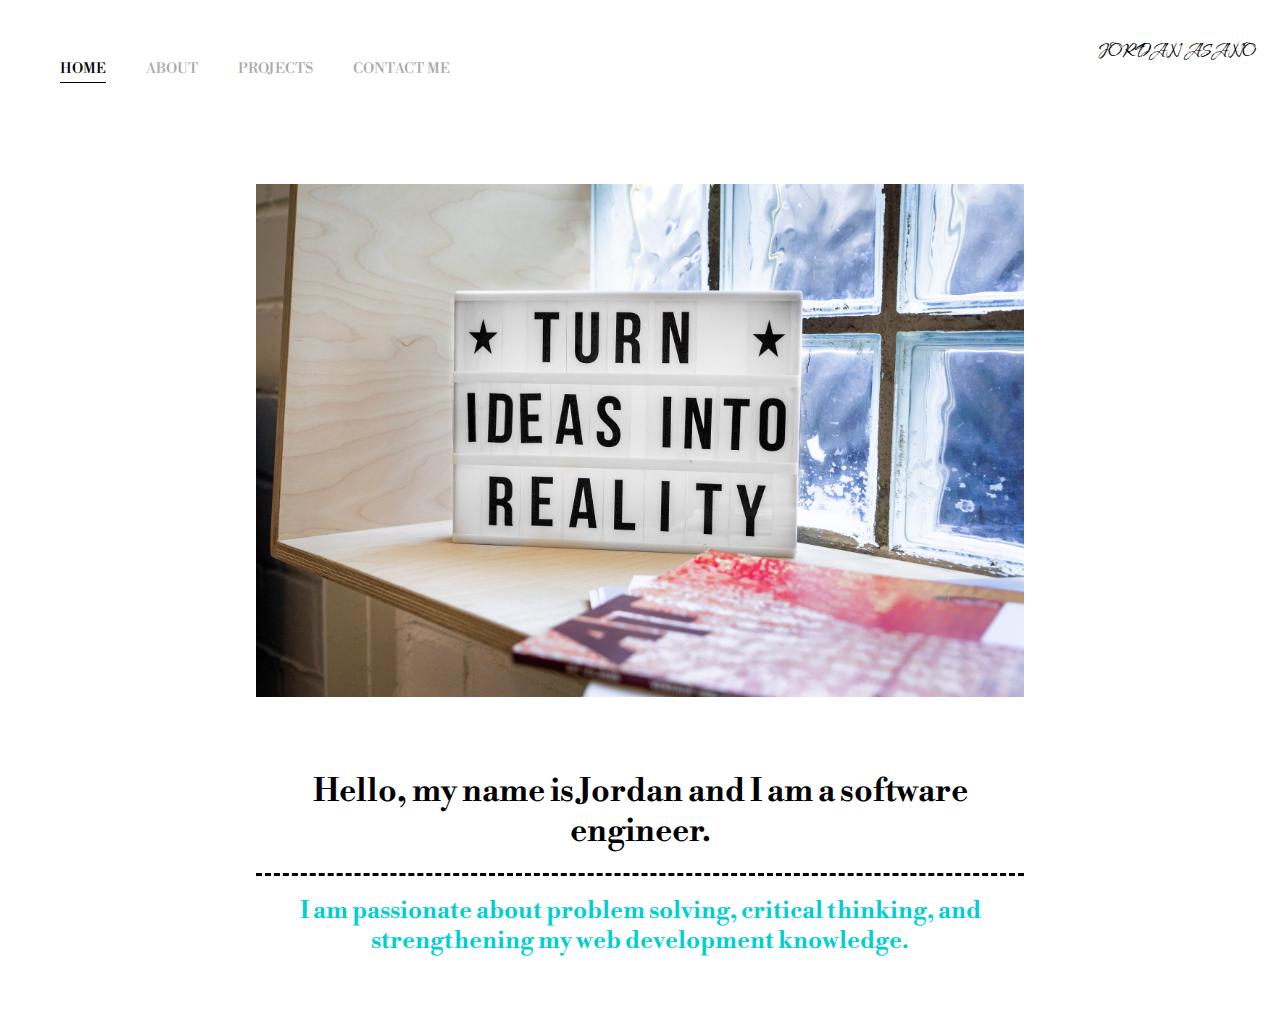
<file: index.html>
<!DOCTYPE html>
<html>

<head>
    <meta charset="utf-8" />
    <title>Home Page</title>
    <link
        href="https://fonts.googleapis.com/css2?family=Libre+Bodoni:ital,wght@1,400;1,700&family=Water+Brush&display=swap"
        rel="stylesheet">
    <link rel="stylesheet" href="styles.css">
</head>

<body>
    <div class="container">
        <div class="nav-wrapper">
            <div class="left-side">
                <div class="nav-link-wrapper active-nav-link">
                    <a href="/jordanasano">HOME</a>
                </div>
                <div class="nav-link-wrapper">
                    <a href="/jordanasano/about.html">ABOUT</a>
                </div>
                <div class="nav-link-wrapper">
                    <a href="/jordanasano/projects.html">PROJECTS</a>
                </div>
                <div class="nav-link-wrapper">
                    <a href="/jordanasano/contact.html">CONTACT ME</a>
                </div>
            </div>
            <div class="right-side">
                <div>JORDAN ASANO</div>
            </div>
        </div>
        <div class="home-wrapper">
            <div class="home-image" style="background-image:url(images/picture1.jpg)"></div>
            <h1>Hello, my name is Jordan and I am a software engineer.</h1>
            <h2>I am passionate about problem solving, critical thinking, and strengthening my web development
                knowledge.</h2>
        </div>
    </div>
</body>
</html>
</file>
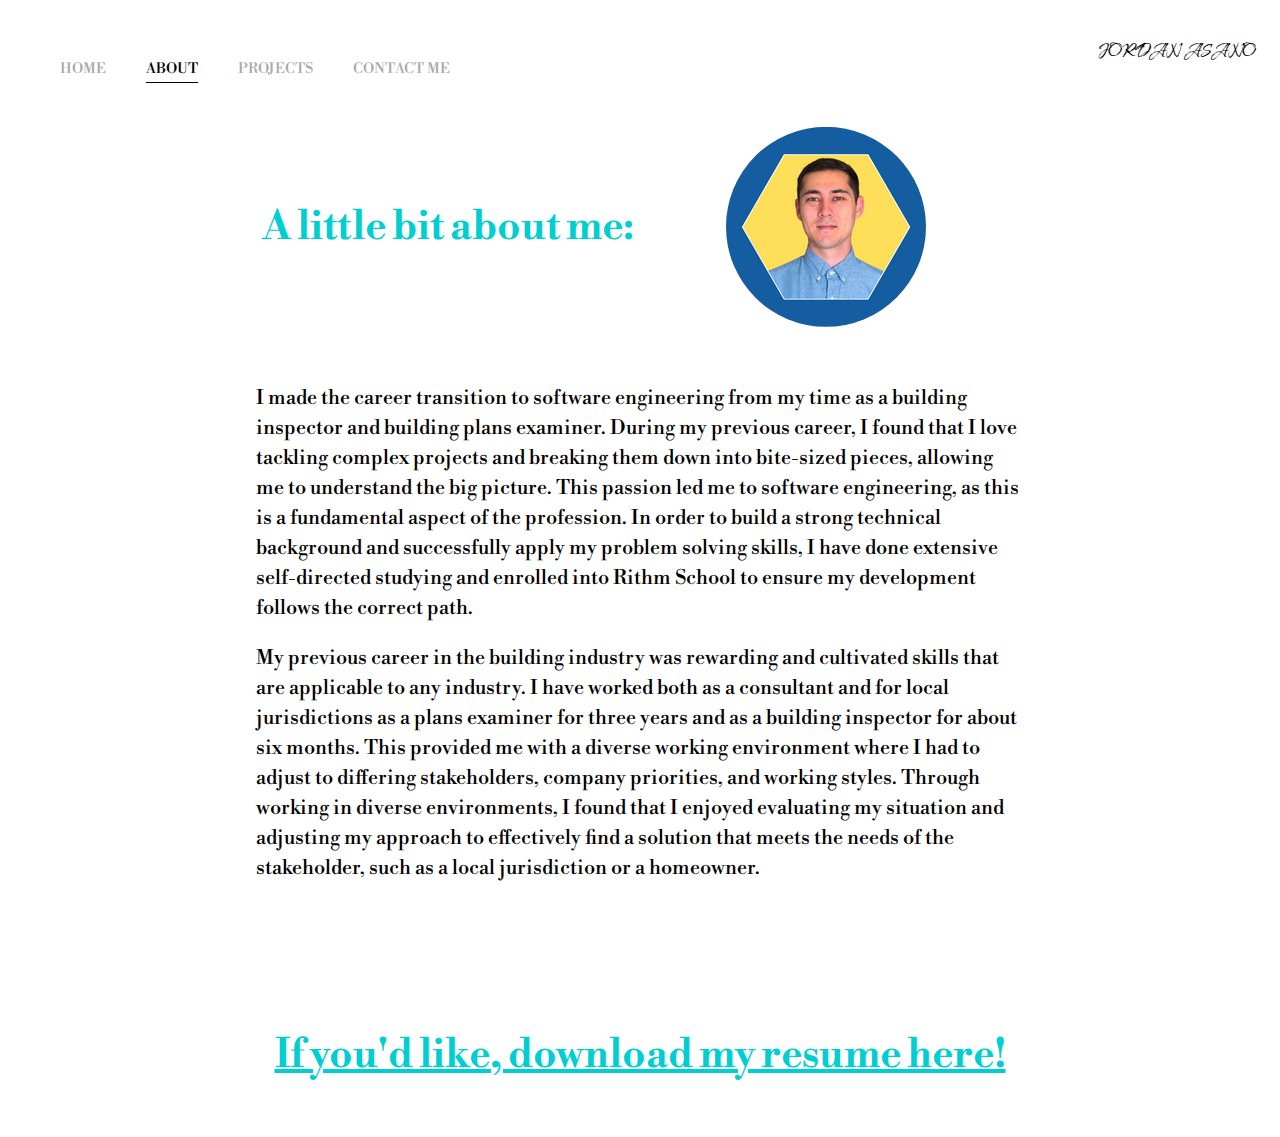
<file: about.html>
<!DOCTYPE html>
<html>

<head>
    <meta charset="utf-8" />
    <title>About Page</title>
    <link
        href="https://fonts.googleapis.com/css2?family=Libre+Bodoni:ital,wght@1,400;1,700&family=Water+Brush&display=swap"
        rel="stylesheet">
    <link rel="stylesheet" href="styles.css">
</head>

<body>
    <div class="container">
        <div class="nav-wrapper">
            <div class="left-side">
                <div class="nav-link-wrapper">
                    <a href="/jordanasano">HOME</a>
                </div>
                <div class="nav-link-wrapper active-nav-link">
                    <a href="/jordanasano/about.html">ABOUT</a>
                </div>
                <div class="nav-link-wrapper">
                    <a href="/jordanasano/projects.html">PROJECTS</a>
                </div>
                <div class="nav-link-wrapper">
                    <a href="/jordanasano/contact.html">CONTACT ME</a>
                </div>
            </div>
            <div class="right-side">
                <div>JORDAN ASANO</div>
            </div>
        </div>
        <div class="about-wrapper">
            <div class="about-title-wrapper">
                <h1>A little bit about me:<div class="about-image" style="background-image:url(images/picture2.png)">
                    </div>
                </h1>
                <p>I made the career transition to software engineering from my time as a building inspector and
                    building plans examiner. During my previous career, I found that I love tackling complex projects
                    and breaking them down into bite-sized pieces, allowing me to understand the big picture. This
                    passion led me to software engineering, as this is a fundamental aspect of the profession. In order
                    to build a strong technical background and successfully apply my problem solving skills, I have done
                    extensive self-directed studying and enrolled into Rithm School to ensure my development follows the
                    correct path.</p>
                <p>My previous career in the building industry was rewarding and cultivated skills that are applicable
                    to any industry. I have worked both as a consultant and for local jurisdictions as a plans examiner
                    for three years and as a building inspector for about six months. This provided me with a diverse
                    working environment where I had to adjust to differing stakeholders, company priorities, and working
                    styles. Through working in diverse environments, I found that I enjoyed evaluating my situation and
                    adjusting my approach to effectively find a solution that meets the needs of the stakeholder, such
                    as a local jurisdiction or a homeowner. </p>
            </div>
            <h1><a href="/jordanasano/Jordan Asano_Resume.pdf" target="_blank" download>If you'd like, download my
                    resume here!</a></h1>
        </div>
    </div>
</body>
</html>
</file>
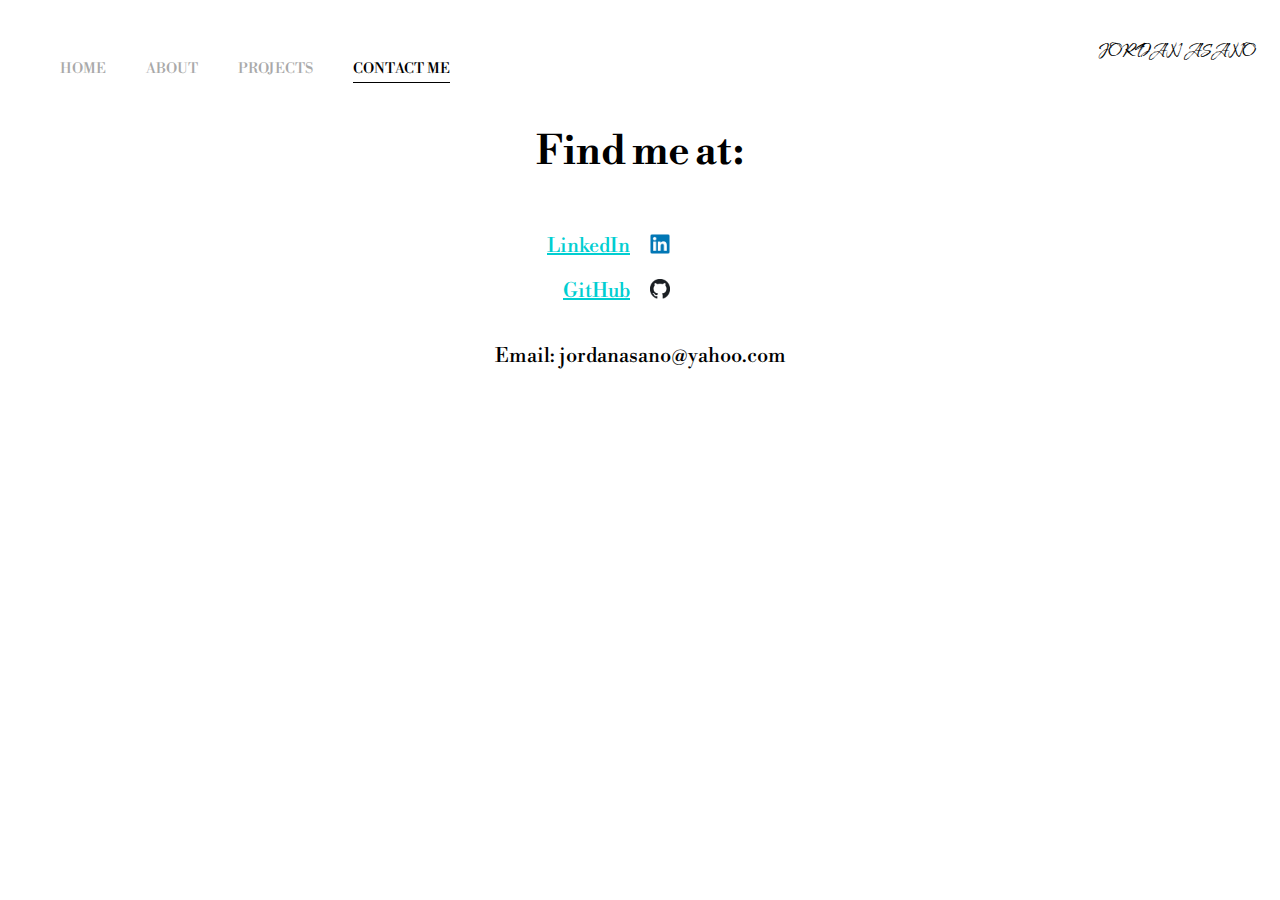
<file: contact.html>
<!DOCTYPE html>
<html>

<head>
    <meta charset="utf-8" />
    <title>Contact Page</title>
    <link
        href="https://fonts.googleapis.com/css2?family=Libre+Bodoni:ital,wght@1,400;1,700&family=Water+Brush&display=swap"
        rel="stylesheet">
    <link rel="stylesheet" href="styles.css">
</head>

<body>
    <div class="container">
        <div class="nav-wrapper">
            <div class="left-side">
                <div class="nav-link-wrapper">
                    <a href="/jordanasano">HOME</a>
                </div>
                <div class="nav-link-wrapper">
                    <a href="/jordanasano/about.html">ABOUT</a>
                </div>
                <div class="nav-link-wrapper">
                    <a href="/jordanasano/projects.html">PROJECTS</a>
                </div>
                <div class="nav-link-wrapper active-nav-link">
                        <a href=" /jordanasano/contact.html">CONTACT ME</a>
                </div>
            </div>
            <div class="right-side">
                <div>JORDAN ASANO</div>
            </div>
        </div>
        <div class="contact-wrapper">
            <div class="contact-title-wrapper">
                <h1>Find me at:</h1>
                <a href="https://www.linkedin.com/in/jordan-asano-309a4120a/" target="_blank">
                    LinkedIn <div class="contact-image" style="background-image:url(images/picture3.png)"></div>
                </a>
                <a href="https://github.com/jordanasano" target="_blank">
                    GitHub <div class="contact-image" style="background-image:url(images/picture4.png)"></div>
                </a>
                <p>Email: jordanasano@yahoo.com</p>
            </div>
        </div>
    </div>
</body>
</html>
</file>
<file: styles.css>
/* Master Styles */
body {
    margin: 0px;
    font-family: 'Libre Bodoni', serif;
}

.container {
    display: grid;
    grid-template-columns: 1fr;
}

/* Nav Styles */
.nav-wrapper {
    position: fixed;
    display: flex;
    justify-content: space-between;
    padding: 40px;
    width: 95%;
    height: 0px;
    background-color: white;
    z-index: 1;
}

.left-side {
    display: flex;
}

.right-side {
    font-family: 'Water Brush', cursive;
}

.nav-wrapper>.left-side>div {
    margin: 20px;
    font-size: 0.9em;
}

.nav-link-wrapper {
    height: 22px;
    border-bottom: 1px solid transparent;
    transition: border-bottom 0.5s;
}

.nav-link-wrapper a {
    color: #A9A9A9;
    text-decoration: none;
    transition: color 0.5s;
}

.nav-link-wrapper:hover {
    border-bottom: 1px solid black;
}

.nav-link-wrapper a:hover {
    color: black;
}

.active-nav-link {
    border-bottom: 1px solid black;
}

.active-nav-link a {
    color: black !important;
}

/* Home Styles */
.home-wrapper {
    position: absolute;
    padding: 40px;
    text-align: center;
    top: 10%;
    width: 60%;
    left: 0;
    right: 0;
    margin: 0 auto;
}

.home-image {
    height: 600px;
    width: 100%;
    background-size: contain;
    background-repeat: no-repeat;
    background-position: center;
    padding-bottom: 20px;
}

.home-wrapper h2 {
    color: #00CED1;
    border-top-style: dashed;
    border-color: black;
    padding-top: 20px;
}

/* About Styles*/
.about-wrapper {
    display: grid;
    width: 50%;
    text-align: left;
    top: 10%;
    width: 60%;
    left: 0;
    right: 0;
    margin: 0 auto;
}

.about-wrapper h1 {
    padding-top: 100px;
    font-size: 40px;
    color: #00CED1;
    display: flex;
    justify-content: center;
    align-items: center;
    padding-bottom: 30px;
}

.about-wrapper a {
    color: #00CED1;
}

.about-wrapper a:hover {
    color: black;
}

.about-wrapper p {
    font-size: 20px;
    line-height: 30px;
}

.about-image {
    height: 200px;
    width: 50%;
    background-size: contain;
    clip-path: circle();
    background-repeat: no-repeat;
    background-position: center;
}

/* Contact Styles */
.contact-wrapper {
    display: grid;
    width: 50%;
    text-align: center;
    top: 10%;
    width: 60%;
    left: 0;
    right: 0;
    margin: 0 auto;
    font-size: 20px;
}

.contact-wrapper a {
    display: grid;
    grid-template-columns: 1fr 1fr;
    gap: 100px 20px;
    justify-content: right;
    text-align: right;
    padding-bottom: 20px;
    font-size: 20px;
    color: #00CED1;
}

.contact-wrapper a:hover {
    color: black;
}

.contact-wrapper h1 {
    padding-top: 100px;
    display: grid;
    justify-content: center;
    align-items: center;
    padding-bottom: 30px;
    font-size: 40px;
}

.contact-image {
    height: 20px;
    background-size: contain;
    background-repeat: no-repeat;
}

/* Projects styles */
.projects-wrapper {
    display: grid;
    width: 50%;
    text-align: left;
    top: 30%;
    width: 60%;
    left: 0;
    right: 0;
    margin: 0 auto;
}

.projects-wrapper h1 {
    padding-top: 100px;
    display: grid;
    justify-content: center;
    align-items: center;
    padding-bottom: 30px;
    font-size: 40px;
}

.project-card {
    height: 50em;
    width: 75em;
    align-items: center;
}

.project-card-gif {
    height: 50em;
    width: 25em;
    align-items: center;
}
</file>
